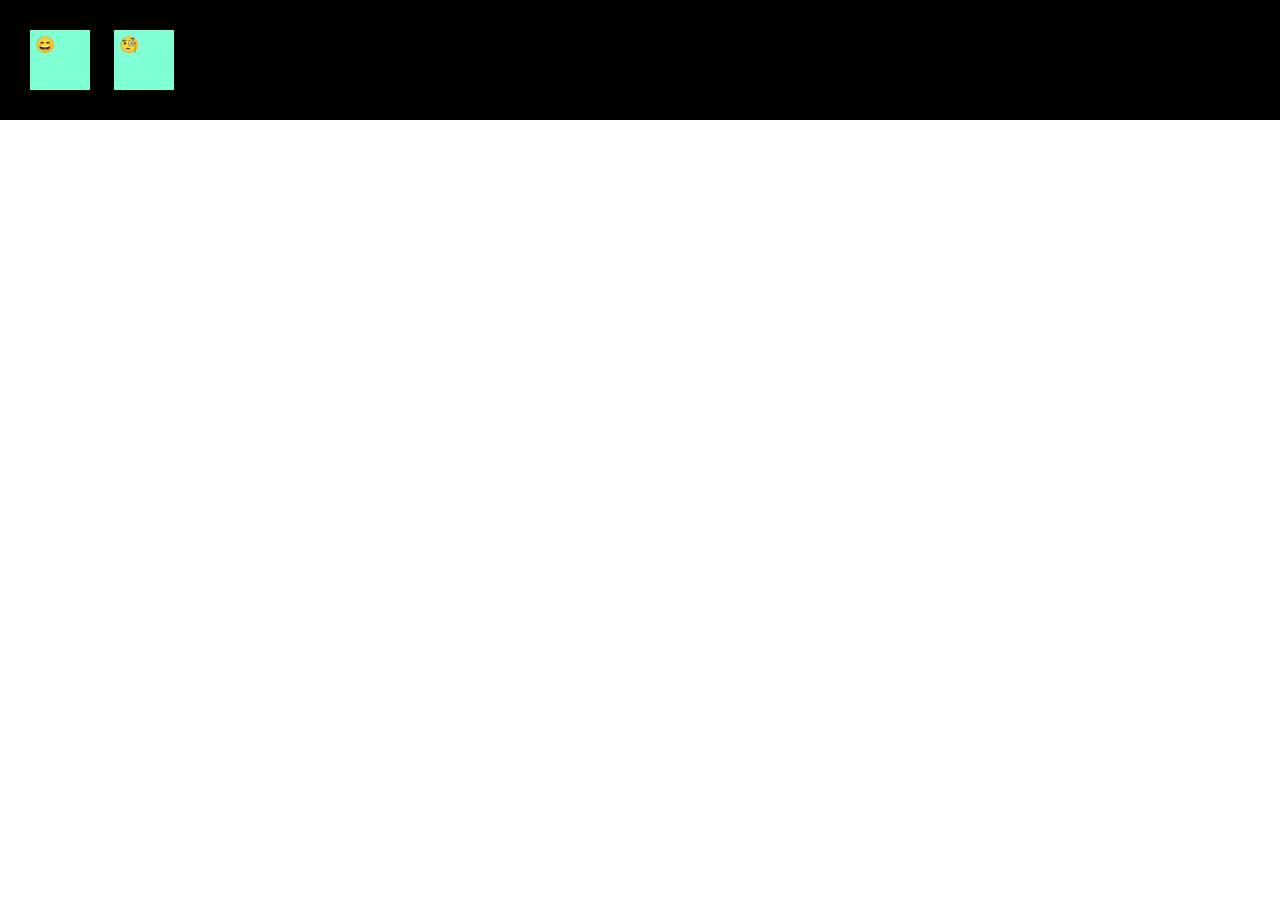
<file: Clase 05/index.html>
<!DOCTYPE html>
<html lang="es">
<head>
    <meta charset="UTF-8">
    <meta name="viewport" content="width=device-width, initial-scale=1.0">
    <title>Clase 05</title>
    <link rel="stylesheet" href="index.css">
</head>
<body>
    <section>
        <div>😄</div>
        <div>🧐</div>
    </section>
</body>
</html>
</file>
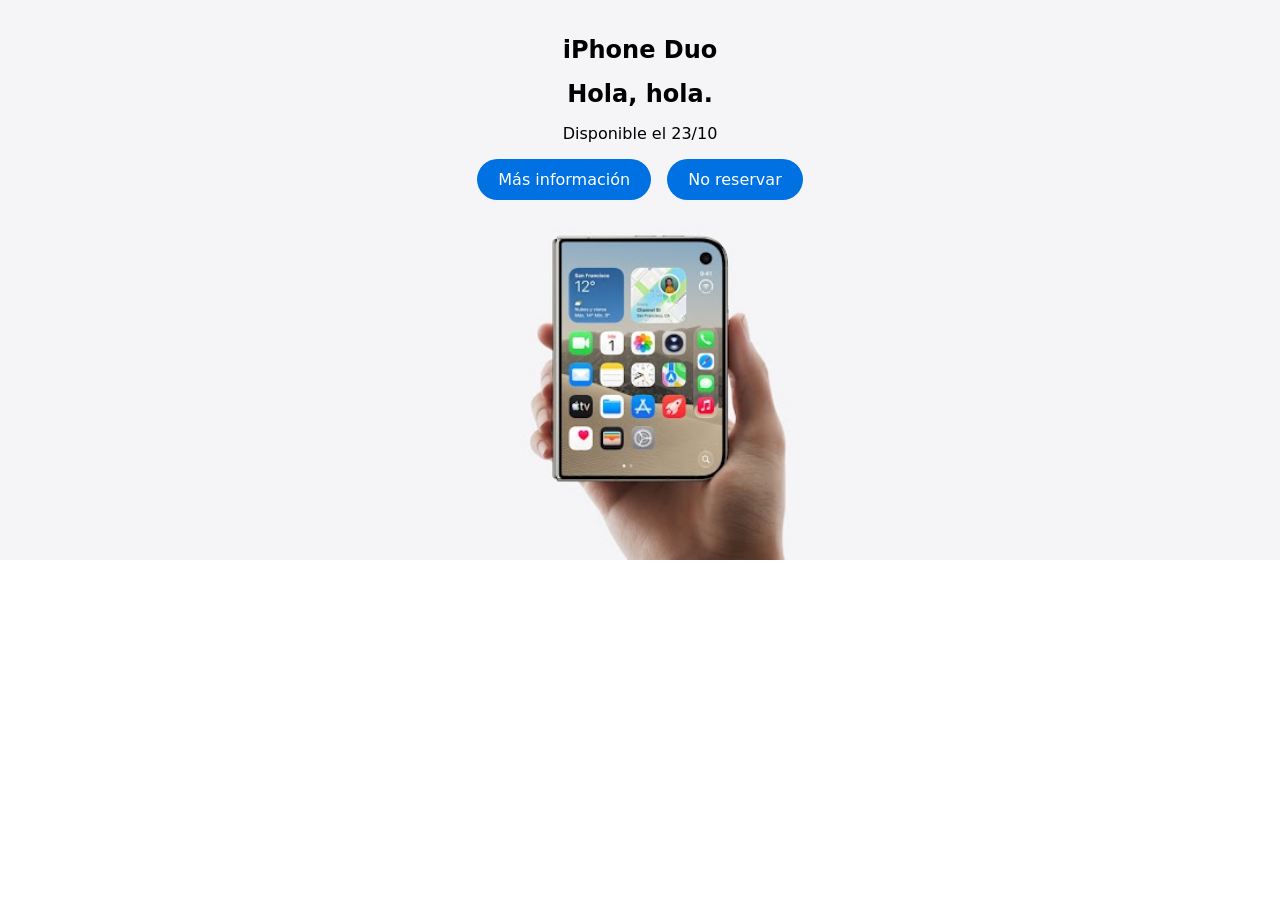
<file: Clase 06/index.html>
<!DOCTYPE html>
<html lang="es">
<head>
    <meta charset="UTF-8">
    <meta name="viewport" content="width=device-width, initial-scale=1.0">
    <title>Clase 05</title>
    <link rel="stylesheet" href="index.css">
</head>
<body>
    <section>
        <div class="block">
            <h1>iPhone Duo</h1>
            <h2>Hola, hola.</h2>
            <span> Disponible el 23/10</span>
            <div class="buttons">
                <a href="#"> Más información </a>
                <a href="#"> No reservar</a>
            </div>
        </div>
    </section>
</body>
</html>
</file>
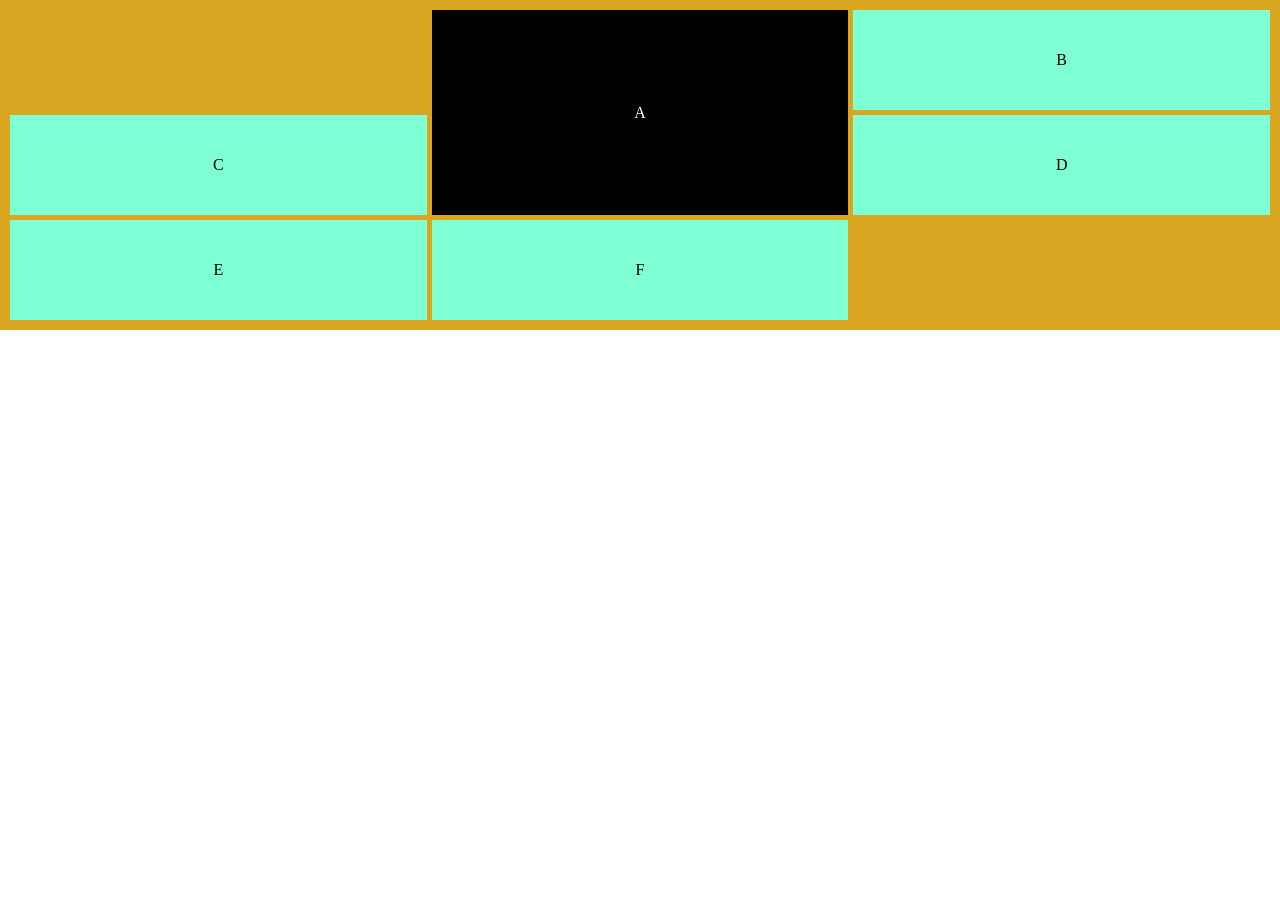
<file: Clase 13/index.html>
<!DOCTYPE html>
<html lang="es">
<head>
    <meta charset="UTF-8">
    <meta name="viewport" content="width=device-width, initial-scale=1.0">
    <title>Clase13</title>
    <link rel="stylesheet" href="css/index.css">
</head>

<body>
    <section class="grid">
        <div class="grid__elem jaimito">A</div>
        <div class="grid__elem">B</div>
        <div class="grid__elem">C</div>
        <div class="grid__elem">D</div>
        <div class="grid__elem">E</div>
        <div class="grid__elem">F</div>
    </section>
</body>
</html>
</file>
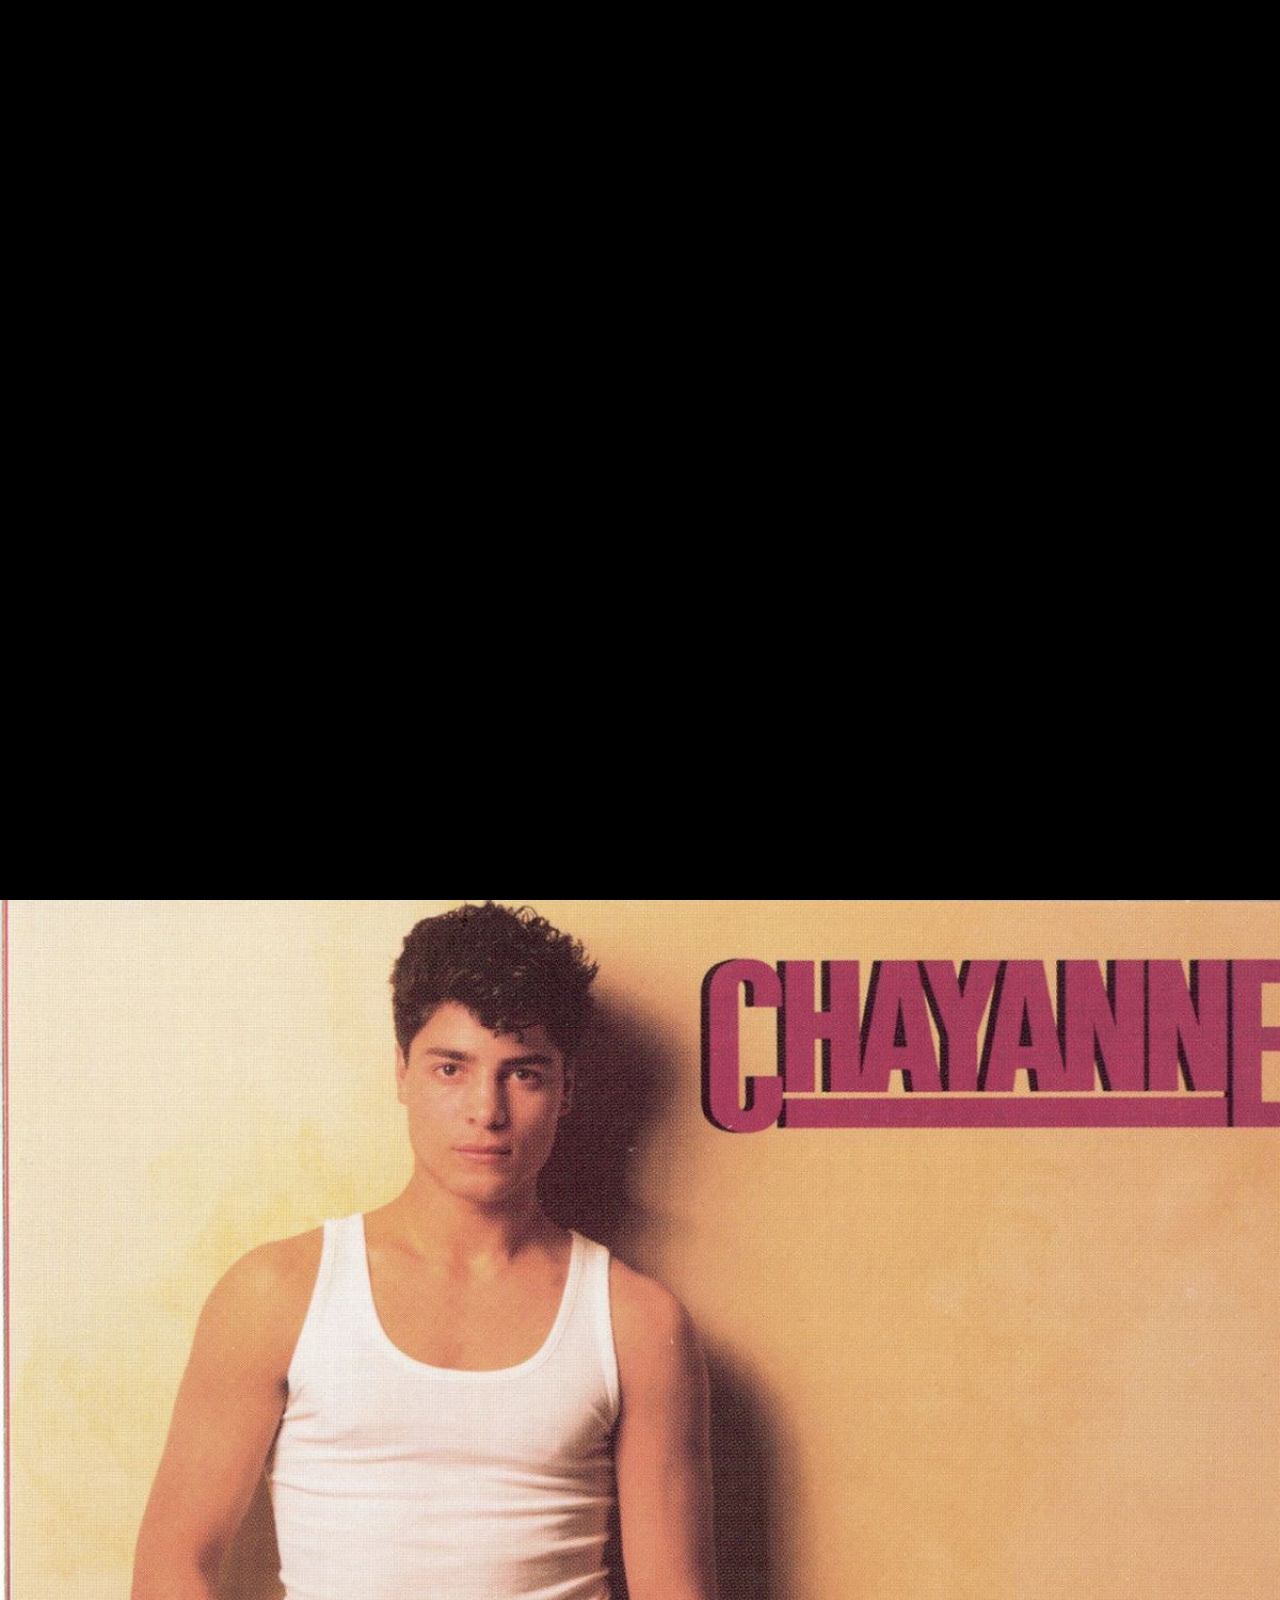
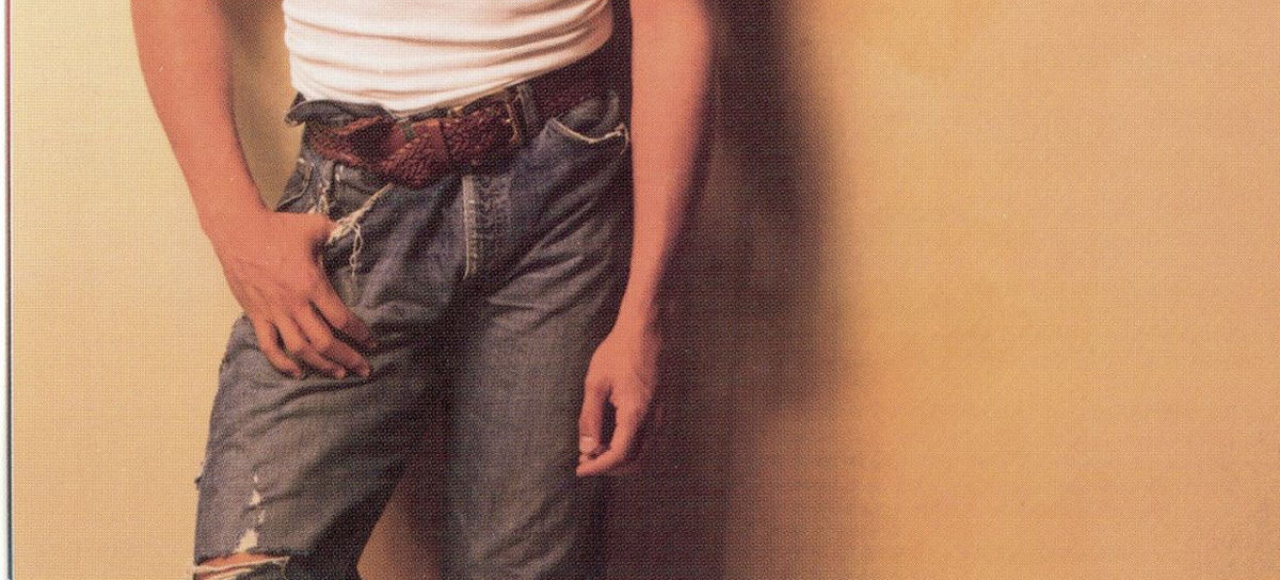
<file: Clase 17/index.html>
<!DOCTYPE html>
<html lang="es">
<head>
    <meta charset="UTF-8">
    <meta name="viewport" content="width=device-width, initial-scale=1.0">
    <title>Clase17</title>
    <link rel="stylesheet" href="css/index.css">
</head>
<body>
    <section></section>
<div>
<picture>
    <source 
    srcset="media/01.jpg"
    media="(min-width:1024px)">
    <source
    srcset="media/02.jpg"
    media="(min-width:600px)">
    <img src="media/03.jpg">

</picture>


</div>


    
</body>
</html>
</file>
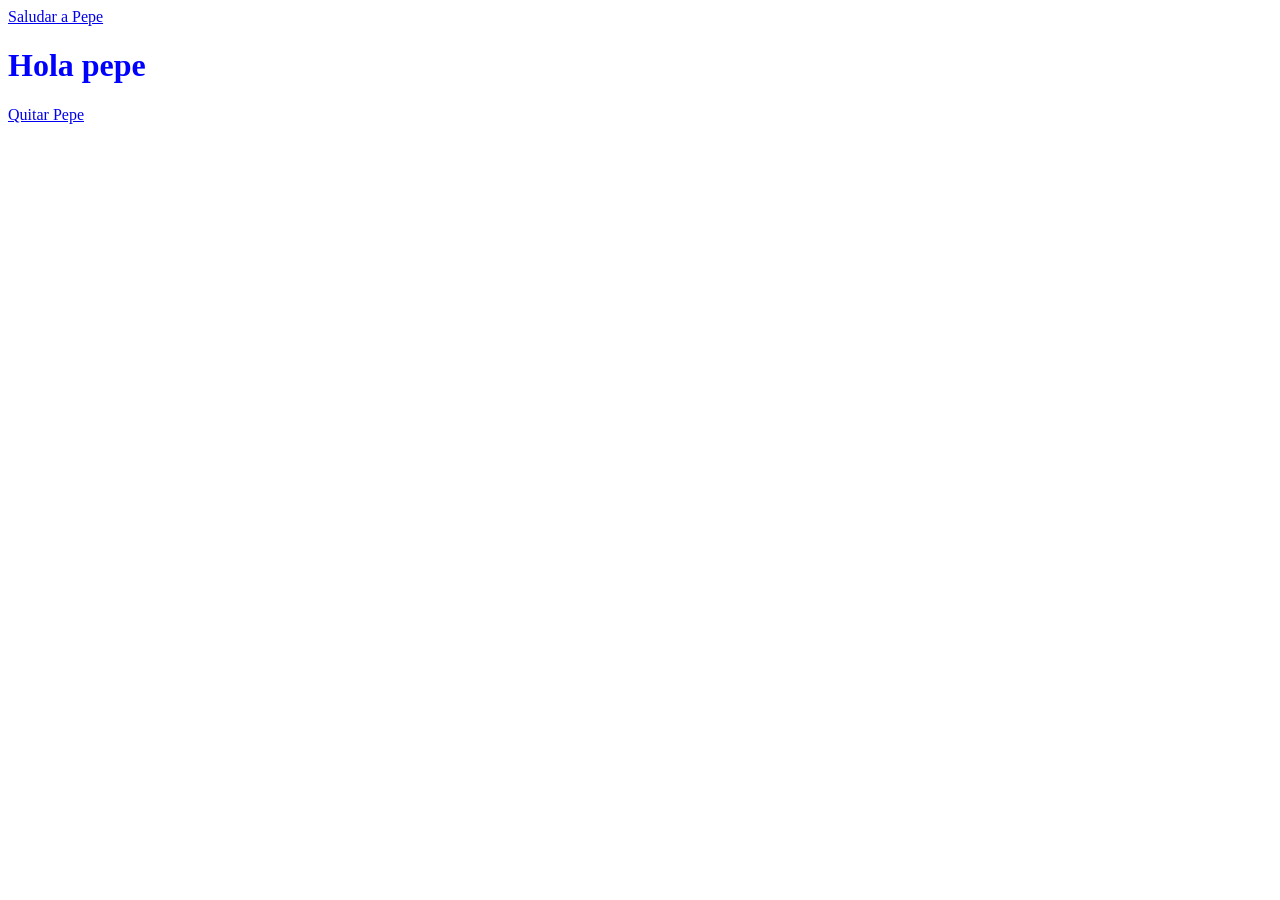
<file: Clase 21/index.html>
<!DOCTYPE html>
<html lang="en">
<head>
    <meta charset="UTF-8">
    <meta name="viewport" content="width=device-width, initial-scale=1.0">
    <title>Document</title>
    <link rel="stylesheet" href="css/index.css">
</head>
<body>

    <a href="#pepe">Saludar a Pepe</a>
    <h1 id="pepe">Hola pepe</h1>

    <a href="#">Quitar Pepe</a>
    

</body>
</html>
</file>
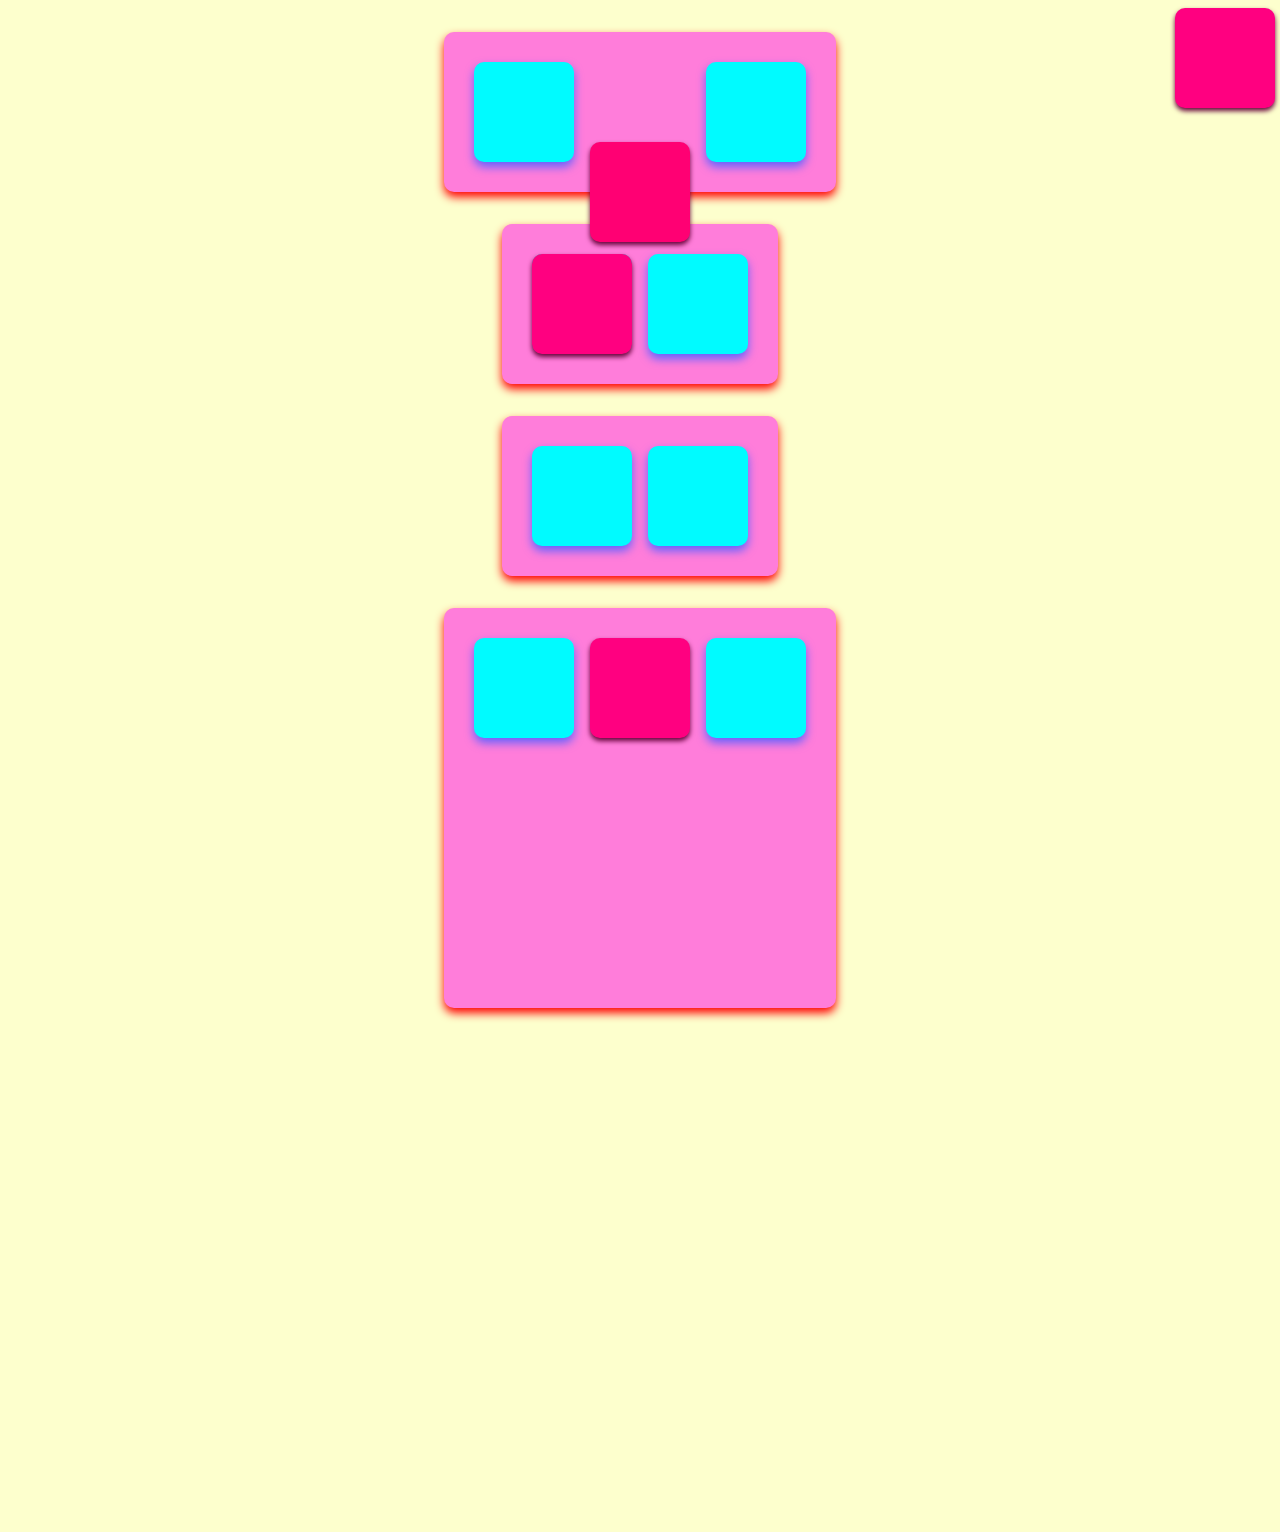
<file: Clase 22/index.html>
<!DOCTYPE html>
<html lang="es">
<head>
    <meta charset="UTF-8">
    <meta name="viewport" content="width=device-width, initial-scale=1.0">
    <title>Position</title>
    <link rel="stylesheet" href="css/index.css">
</head>
<body>
    <section class="primera">
        <div class="static block">
        </div>

        <div class="relative block">
        </div>

        <div class="static block">
        </div>
    </section>

    <section class="section-relative">
        <div class="static_right block">
        </div>

        <div class="absolute block">
        </div>

        <div class="static block">
        </div>
    </section>

    <section class="section-relative">
        <div class="static block">
        </div>

        <div class="fixed block">
        </div>

        <div class="static block">
        </div>
    </section>

    <section class="section-big">
        <div class="static block">
        </div>

        <div class="sticky block">
        </div>

        <div class="static block">
        </div>
    </section>
</body>
</html>
</file>
<file: Clase 05/index.css>
* {
    padding: 0%;
    margin: 0%;
    box-sizing: content-box;
}

section {
    background-color: black;
    padding: 20px;
}

div {
    display: inline-block;
    background-color: aquamarine;
    height: 50px;
    width: 50px;
    padding: 5px;
    margin: 10px;
    
}
</file>
<file: Clase 06/index.css>
* {
    padding: 0;
    margin: 0;
    box-sizing: border-box;
    font-family: system-ui, -apple-system, BlinkMacSystemFont, 'Segoe UI', Roboto, Oxygen, Ubuntu, Cantarell, 'Open Sans', 'Helvetica Neue', sans-serif;
}

section {
    background-image: url("imagen/iphone_duo.jpg");
    background-size: cover;
    background-position: center;
    background-repeat: no-repeat;
    
}

.block {
    margin: 0 auto;
    display: flex;
    flex-direction: column;
    gap: 16px;
    align-items: center;
    padding: 36px;
    max-width: 1024px;
    min-height: 560px;
}

.buttons {
    display: flex;
    gap: 16px;
}

a {
    padding: 11px 21px;
    background-color: #0071E3;
    color: white;
border-radius: 50px;
text-decoration: none;
}
</file>
<file: Clase 13/css/index.css>
*{
    padding: 0;
    margin: 0;
    box-sizing: border-box;
}

.grid{
    background-color: goldenrod;
    padding: 10px;
    
    display: grid;
    gap: 5px;

    grid-template-columns: repeat(3, 1fr);
    grid-auto-rows: 100px;

    

} 

.grid__elem{
    background-color: aquamarine;
   
    flex-direction: column;
    display: flex;
    align-items: center;
    justify-content: center;
}

.jaimito{
    background-color: black;
    color: white;
    
    grid-column:2/3 ;
    grid-row: span 2;
}
</file>
<file: Clase 17/css/index.css>
*{
    margin: 0;
    padding: 0;
}

section{
    background-color: black;
    min-height: 100vh;
}

@media (max-width:760px) {
    section{
        background-color: red;
    }
    
}

img {
    max-width: 100%;
    width: 100%;
    
}
</file>
<file: Clase 21/css/index.css>
#pepe {
    color: blue;
}

#pepe:target {
    color: red;
}
</file>
<file: Clase 22/css/index.css>
*{
    padding: 0px;
    box-sizing: border-box;
    margin: 0 auto;
   
}

body{
    min-height: 1500px;
    background-color: rgb(253, 255, 205);
}

section{
    
    display: flex;
    padding:30px;
    border-radius: 10px;
    gap: 1rem;

    margin: 2rem auto;
    background-color: rgb(255, 125, 218);
    width: fit-content;

    box-shadow: 0 5px 10px red;
    
}

div {
    background-color: rgb(0, 251, 255);
    height: 100px;
    width: 100px;
    border-radius: 10px;
    
    box-shadow: 0 5px 10px rgb(98, 98, 255);

   &.static_right{
    box-shadow: none;

}
}

/**/
.relative{
    position: relative;
    top: 80px;
    background-color: rgb(255, 0, 115);
    box-shadow: 0 3px 5px rgb(102, 2, 57);
    
}

/**/
.absolute{
    position: absolute;
    background-color: rgb(255, 0, 128);
    box-shadow: 0 3px 5px rgb(102, 2, 57);
}
/**/
.fixed{
    background-color: rgb(255, 0, 128);
    position: fixed;
    top: 8px;
    right: 5px;
    box-shadow: 0 3px 5px rgb(102, 2, 57);
}

/**/
.section-big{
    height: 400px;
    position: relative;
    
}
.sticky{
    position: sticky;
    background-color: rgb(255, 0, 128);
    top: 0;
    box-shadow: 0 3px 5px rgb(102, 2, 57);

}
</file>
